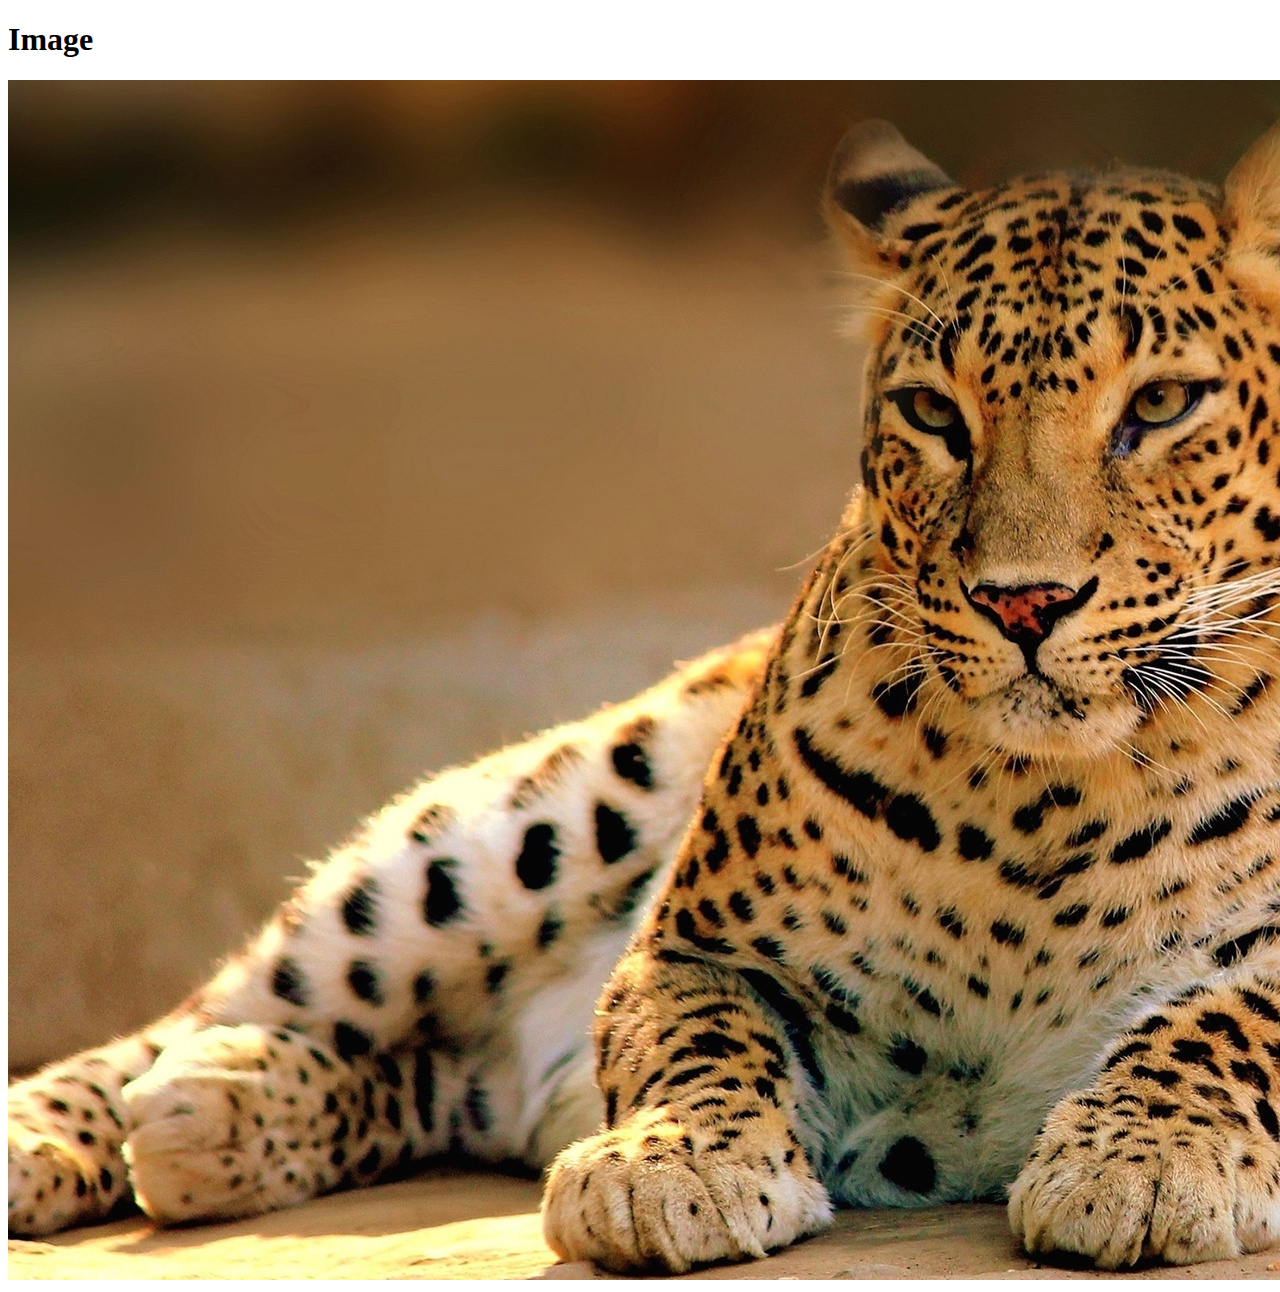
<file: test-site/index.html>
<!doctype html>
<html lang="en-US">
  <head>
    <meta charset="utf-8" />
    <meta name="viewport" content="width=device-width" />
    <title>My test page</title>
  </head>
  <body>
    <h1>Image</h1>
    <img src="images/jaguar.jpg" alt="My test image" />
  </body>
</html>
</file>
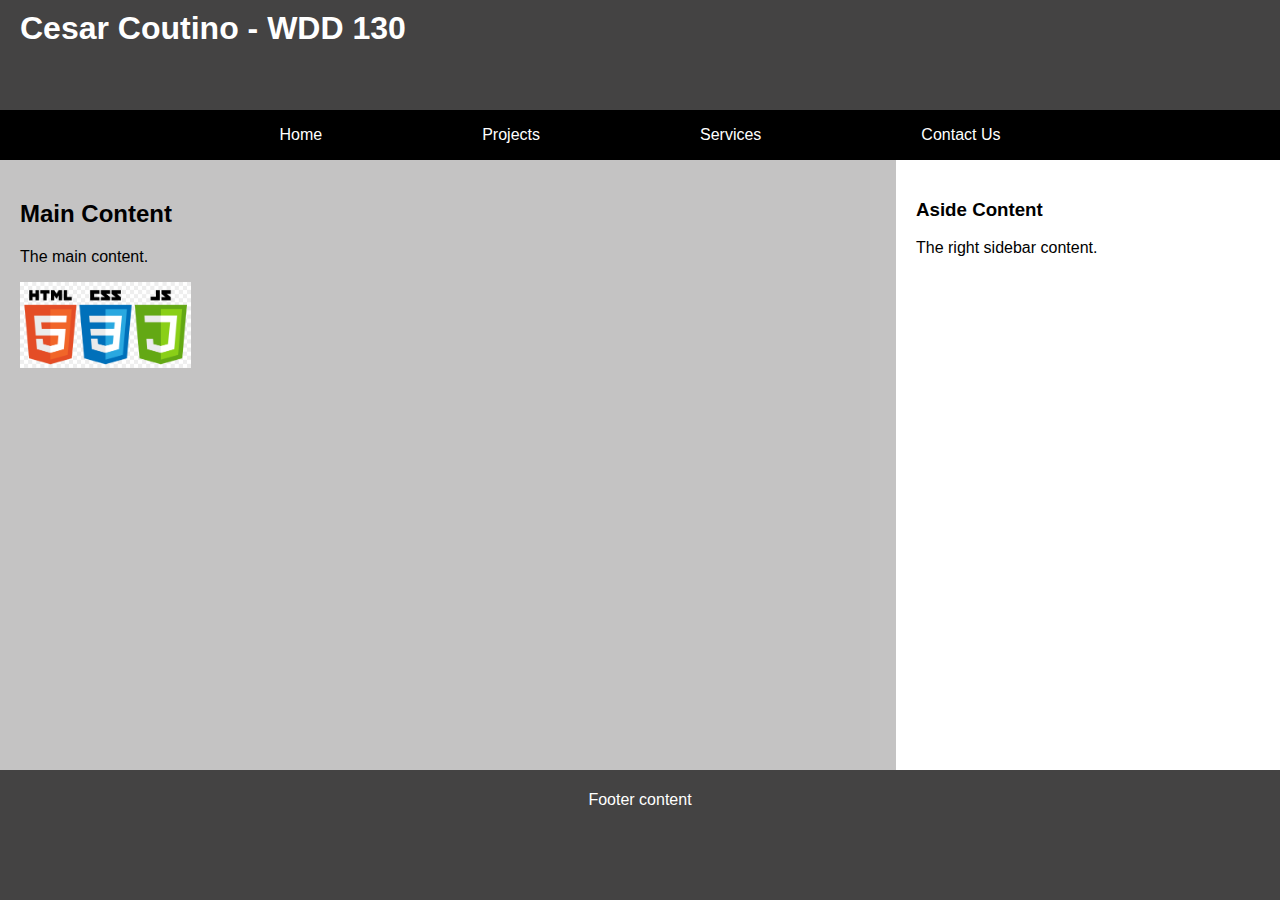
<file: week01/basic-layout.html>
<!DOCTYPE html>
<html lang="en">
<head>
    <meta charset="UTF-8">
    <meta name="viewport" content="width=device-width, initial-scale=1.0">
    <title>Cesar Coutino - WDD 130</title>
    <link rel="stylesheet" href="styles/layout.css">
</head>
<body>
    <header>
        <h1>Cesar Coutino - WDD 130</h1>
        <nav>
            <ul>
                <li><a href="#">Home</a></li>
                <li><a href="#">Projects</a></li>
                <li><a href="#">Services</a></li>
                <li><a href="#">Contact Us</a></li>
            </ul>
        </nav>
    </header>
    <main>
        <div class="content">
            <article>
                <h2>Main Content</h2>
                <p>The main content.</p>
                <img src="images/html-css-js.png" alt="HTML image">
            </article>
        </div>
        <aside>
            <h3>Aside Content</h3>
            <p>The right sidebar content.</p>
        </aside>
    </main>
    <footer>
        <p>Footer content</p>
    </footer>
</body>
</html>
</file>
<file: week01/styles/layout.css>
body {
    margin: 0;
    padding: 0;
    font-family: Arial, sans-serif;
    display: grid;
    grid-template-rows: auto 1fr auto; /* Header, Main Content, Footer */
    grid-template-columns: 100%;
    height: 100vh;
}

header {
    background-color: rgb(68, 67, 67);
    color: white;
    padding-top: 10px;
}

h1 {
    margin: 0;
    height: 100px;
    margin-left: 20px;
}

nav {
    background-color: black;
    color: white;
    height: 50px;
    display: flex;
    justify-content: center;
    align-items: center;
}

nav ul {
    list-style: none;
    padding: 0;
    margin: 0;
    display: flex;
}

nav li {
    margin-left: 80px;
    margin-right: 80px;
}

nav a {
    text-decoration: none;
    color: white;
}

main {
    display: grid;
    grid-template-columns: 70% 30%;
    height: 100%;
    background-color: rgb(196, 195, 195);
}

.content {
    padding: 20px;
}

.content img {
    width: 20%;
}

aside {
    background-color: white;
    padding: 20px;
}

footer {
    background-color: rgb(68, 67, 67);
    color: white;
    height: 120px;
    padding: 5px;
    display: flex;
    justify-content: center;
}
</file>
